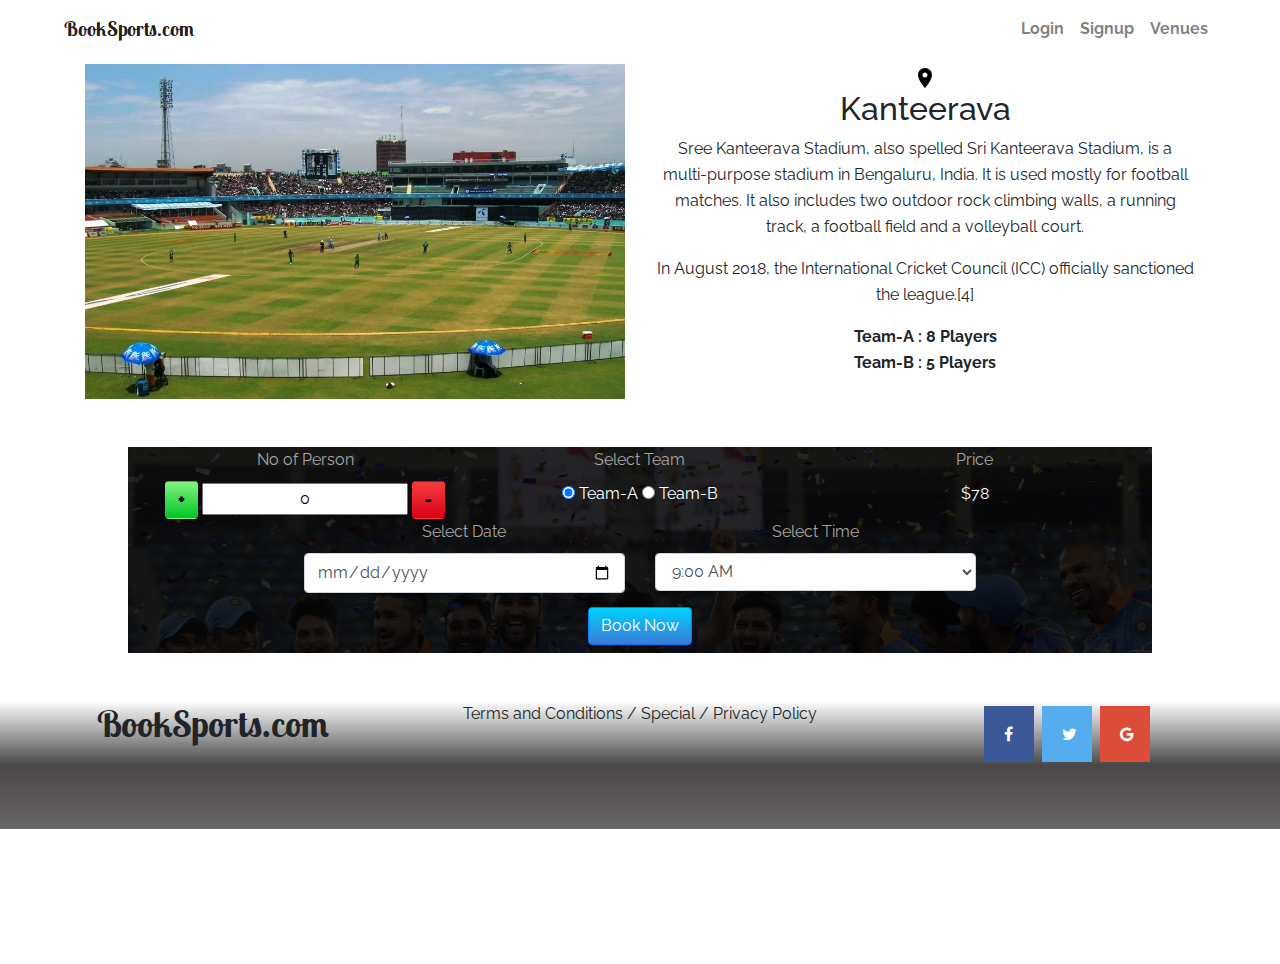
<file: bookvenue.html>
<!DOCTYPE html>
<html>
<head>
	<meta name="viewport" content="width=device-width,initial-scale=1.0">
	<link rel="stylesheet" type="text/css" href="css/bookvenue.css">
	<link rel="stylesheet" href="https://maxcdn.bootstrapcdn.com/bootstrap/4.1.3/css/bootstrap.min.css">
	<script src="https://ajax.googleapis.com/ajax/libs/jquery/3.3.1/jquery.min.js"></script>
	<script src="https://cdnjs.cloudflare.com/ajax/libs/popper.js/1.14.3/umd/popper.min.js"></script>
	<script src="https://maxcdn.bootstrapcdn.com/bootstrap/4.1.3/js/bootstrap.min.js"></script>
	<link rel="stylesheet" href="https://cdnjs.cloudflare.com/ajax/libs/font-awesome/4.7.0/css/font-awesome.min.css">
	<title>Sports Booking</title>
</head>
	<body>
		<!-- Navbar -->
		<header>
			<nav class="font-weight-bold navbar navbar-expand-lg navbar-light bg-white fixed-top">
		  		<a class=" ml-5 navbar-brand my-brand" href="home.html">BookSports.com</a>
		  		<button class="navbar-toggler my-toggler" type="button" data-toggle="collapse" data-target="#navbarSupportedContent" aria-controls="navbarSupportedContent" aria-expanded="false" aria-label="Toggle navigation">
		    	<span class="navbar-toggler-icon my-toggle-icon"></span>
		  		</button>

		  		<div class="my-nav navbar-right collapse navbar-collapse" id="navbarSupportedContent">
			    	<ul class="nav navbar-nav mr-5 ml-auto ">
				      	<li class="nav-item">
				        	<a class="nav-link " href="index.html">Login</a>
				      	</li>
				      	<li class="nav-item ">
				        	<a class="nav-link " href="signup.html">Signup</a>
				      	</li>
				      	<li class="nav-item">
				        	<a class="nav-link " href="venue.html">Venues</a>
				      	</li>				      	
			    	</ul>
			  	</div>
			</nav>
		</header>

		<!-- Main Content-->
		<section>

			<!-- Block-1-->
			<div class="container main-content">
				<div class="row">
					<div class="col-sm-6">
						<div>
							<img class="venue-img" src="img/venue.jpg">
						</div>
					</div>
					<div class="col-sm-6">
						<div class="venue-des">
							<img src="img/location.svg"><h2>Kanteerava</h2>
							<p>Sree Kanteerava Stadium, also spelled Sri Kanteerava Stadium, is a multi-purpose stadium in Bengaluru, India. It is used mostly for football matches. It also includes two outdoor rock climbing walls, a running track, a football field and a volleyball court.</p>
							<p> In August 2018, the International Cricket Council (ICC) officially sanctioned the league.[4]</p>
							<p><b>Team-A : 8 Players<br>Team-B : 5 Players</b></p>
						</div>
					</div>
				</div>
			</div>

			<div class="form-container" >
				<form action="payment.html" method="post">
					<div class="container form-child">
						<div class="form-row custom-form">
							<div class="col-sm-4">
								<div>
									<label>No of Person</label>
									<input type="button" class="btn btn-grn" value="+">
								    <input type="text" class="no-person" value="0">
								    <input type="button" class="btn btn-red" value="-">
								</div>
							</div>
							<div class="col-sm-4">
								<div>
									<label>Select Team</label>
										<input type="radio" name="optradio" checked>
										Team-A
										<input type="radio" name="optradio">
										Team-B
								</div>
							</div>
							<div class="col-sm-4">
								<label>Price</label>$78
							</div>
							<div class=" time-input container">
								<div class="row">
									<div class="col-sm-6">
										<label>Select Date</label>
										<input class="form-control" type="date">
									</div>
									<div class="col-sm-6">
										<div class="form-group">
										    <label>Select Time</label>
										    <select class="form-control" name="">
											    <option value="one">9:00 AM</option>
											    <option value="two">1:00 PM</option>
											    <option value="three">5:00 PM</option>
											    <option value="four">9:00 PM</option>
											</select>
									  	</div>
									</div>
								</div>
							</div>
						</div>
						<input class="btn btn-primary" type="submit" name="submit" value="Book Now">
					</form>				
				</div>


		</section>

		<footer>
			<div class="container-fluid footer">
				<div class="row">
					<div class="col-sm-4">
						<div>
							<p class="my-brand">BookSports.com</p>
						</div>
					</div>
					<div class="col-sm-4">
						<div>
							<p>Terms and Conditions / Special / Privacy Policy</p>
						</div>
					</div>
					<div class="col-sm-4">
						<div>
							<p><a href="#" class="fa fa-facebook"></a>
							   <a href="#" class="fa fa-twitter"></a>
							   <a href="#" class="fa fa-google"></a>
							</p>
						</div>
					</div>
				</div>
			</div>
		</footer>
		

	</body>
</html>
</file>
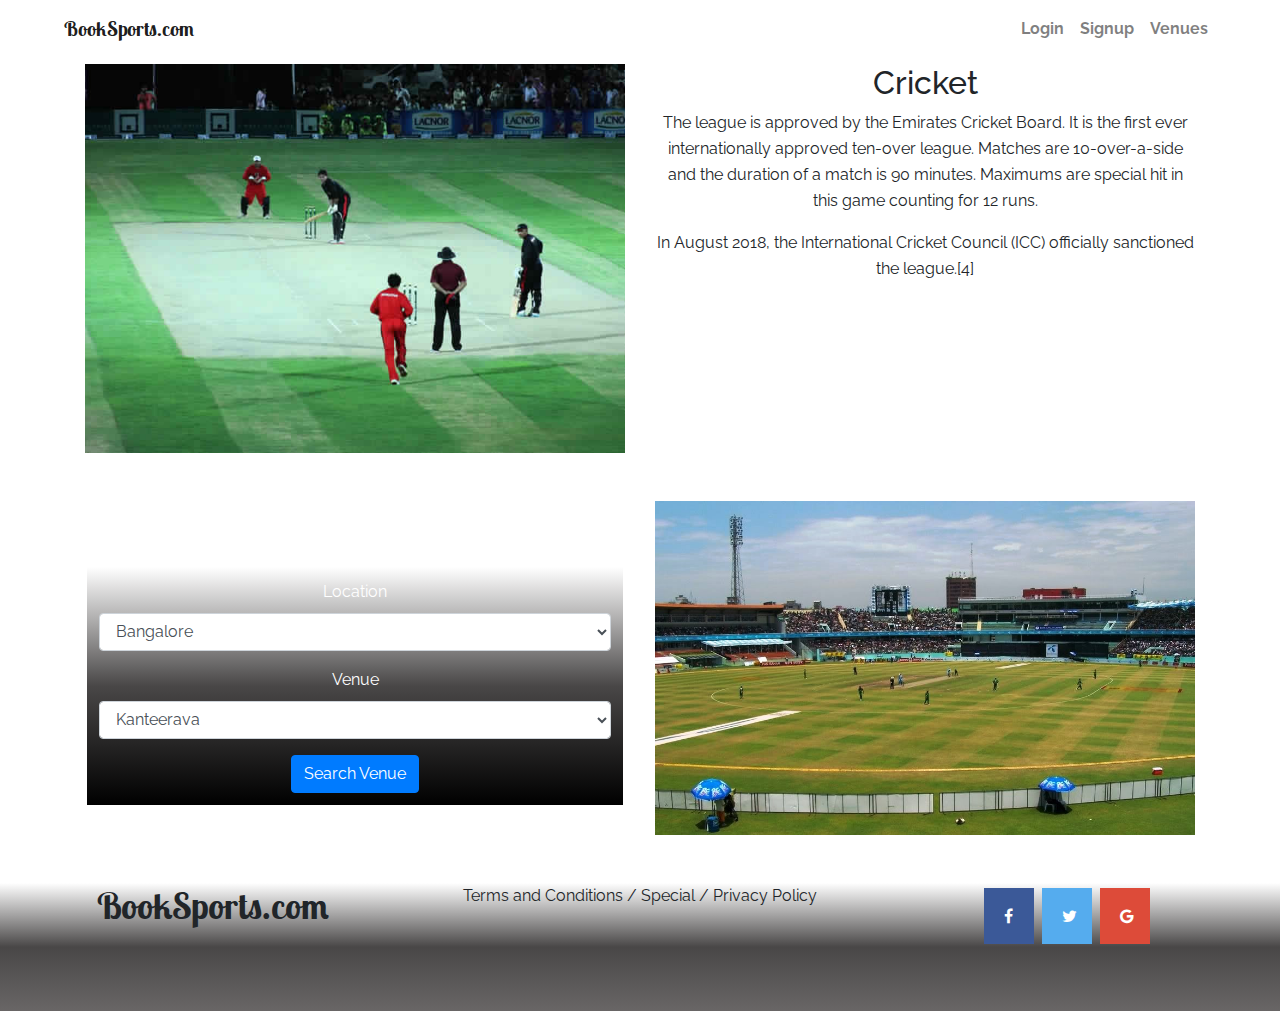
<file: venue.html>
<!DOCTYPE html>
<html>
<head>
	<meta name="viewport" content="width=device-width,initial-scale=1.0">
	<link rel="stylesheet" type="text/css" href="css/venue.css">
	<link rel="stylesheet" href="https://maxcdn.bootstrapcdn.com/bootstrap/4.1.3/css/bootstrap.min.css">
	<script src="https://ajax.googleapis.com/ajax/libs/jquery/3.3.1/jquery.min.js"></script>
	<script src="https://cdnjs.cloudflare.com/ajax/libs/popper.js/1.14.3/umd/popper.min.js"></script>
	<script src="https://maxcdn.bootstrapcdn.com/bootstrap/4.1.3/js/bootstrap.min.js"></script>
	<link rel="stylesheet" href="https://cdnjs.cloudflare.com/ajax/libs/font-awesome/4.7.0/css/font-awesome.min.css">
	<title>Sports Booking</title>
</head>
	<body>
		<!-- Navbar -->
		<header>
			<nav class="font-weight-bold navbar navbar-expand-lg navbar-light bg-white fixed-top">
		  		<a class=" ml-5 navbar-brand my-brand" href="home.html">BookSports.com</a>
		  		<button class="navbar-toggler my-toggler" type="button" data-toggle="collapse" data-target="#navbarSupportedContent" aria-controls="navbarSupportedContent" aria-expanded="false" aria-label="Toggle navigation">
		    	<span class="navbar-toggler-icon my-toggle-icon"></span>
		  		</button>

		  		<div class="my-nav navbar-right collapse navbar-collapse" id="navbarSupportedContent">
			    	<ul class="nav navbar-nav mr-5 ml-auto ">
				      	<li class="nav-item">
				        	<a class="nav-link " href="index.html">Login</a>
				      	</li>
				      	<li class="nav-item ">
				        	<a class="nav-link " href="signup.html">Signup</a>
				      	</li>
				      	<li class="nav-item">
				        	<a class="nav-link " href="venue.html">Venues</a>
				      	</li>				      	
			    	</ul>
			  	</div>
			</nav>
		</header>

		<!-- Main Content-->
		<section>

			<!-- Block-1-->
			<div class="container main-content">
				<div class="row">
					<div class="col-sm-6">
						<div>
							<img class="sports-img" src="img/cricket.jpg">
						</div>
					</div>
					<div class="col-sm-6">
						<div class="sports-des">
							<h2>Cricket</h2>
							<p>The league is approved by the Emirates Cricket Board. It is the first ever internationally approved ten-over league. Matches are 10-over-a-side and the duration of a match is 90 minutes. Maximums are special hit in this game counting for 12 runs.</p>
							<p> In August 2018, the International Cricket Council (ICC) officially sanctioned the league.[4]</p>
						</div>
					</div>
				</div>
			</div>

			<div class="venue-selector container">
				<div class="row">
					<div class="col-sm-6" >
						<div class="form-container">
							<form action="bookvenue.html" method="post">
								<div class="form-group">
								    <label >Location</label>
								    <select class="form-control" name="">
									    <option value="one">Bangalore</option>
									    <option value="two">Kochi</option>
									    <option value="three">Chennai</option>
									    <option value="four">Hyderabad</option>
									</select>
								</div>
							    <div class="form-group">
								    <label>Venue</label>
								    <select class="form-control" name="">
									    <option value="one">Kanteerava</option>
									    <option value="two">Chinnaswamy</option>
									    <option value="three">Bangalore Stadium</option>
									    <option value="four">Specbee</option>
									</select>
							  	</div> 
								<button type="submit" class="btn btn-primary">Search Venue</button>
							</form>
						</div>
					</div>
					<div class="col-sm-6">
						<div>
							<img class="venue-img" src="img/venue.jpg">
						</div>
					</div>
				</div>
			</div>		

		</section>

		<footer>
			<div class="container-fluid footer">
				<div class="row">
					<div class="col-sm-4">
						<div>
							<p class="my-brand">BookSports.com</p>
						</div>
					</div>
					<div class="col-sm-4">
						<div>
							<p>Terms and Conditions / Special / Privacy Policy</p>
						</div>
					</div>
					<div class="col-sm-4">
						<div>
							<p><a href="#" class="fa fa-facebook"></a>
							   <a href="#" class="fa fa-twitter"></a>
							   <a href="#" class="fa fa-google"></a>
							</p>
						</div>
					</div>
				</div>
			</div>
		</footer>
		

	</body>
</html>
</file>
<file: css/bookvenue.css>
@import url(https://fonts.googleapis.com/css?family=Raleway:400,100,200,300);
@import url(http://fonts.googleapis.com/css?family=Berkshire+Swash);
@import url(http://fonts.googleapis.com/css?family=Lobster+Two);

*{
  box-sizing: border-box;
}
html, body{
    font: 16px/26px "Raleway", sans-serif !important;
    font-weight: bold;
    height: 100%;
    max-width: 100%;
}

/*html body{
    font: 16px/26px 'Berkshire Swash', Helvetica, sans-serif;
    font-weight: bold;
    color: #000 !important;
}*/

/* --Navbar-- */
.my-brand {
  font: 400 36px/1.3 'Lobster Two', Helvetica, sans-serif;
  font-weight: bold;
 
}

.my-toggle-icon{
	background-image: url(../img/threelines.png) !important;
	width: 35px !important;
}

.my-toggler{
	border-color:#fff !important;
}

.my-nav a:hover{
  border-bottom: 3px solid;
}

/* --Main Content-- */
.main-content{
  margin-top: 64px;
}


.venue-img{
  max-width: 100%;
}

.venue-des{
  text-align: center;
}

.form-container{
  margin-top: 48px;

}
.form-child{
  width: 80% !important;
  text-align: center;
  background:url('../img/team-india.jpg');
  background-size: cover;
  padding-bottom: 8px;
  color: white;
}

.time-input{
  width: 70% !important;
}

.btn-red{
  background: linear-gradient(#f63d3c, #da0016) !important;
  font-weight: 900 !important;
}

.btn-grn{
  background: linear-gradient(#82f57f, #00c426) !important;
  font-weight: 900 !important;
}

.btn-primary{
  background: linear-gradient(#00d2ff, #3a7bd5) !important;
}

.no-person { 
    text-align: center; 
}

label{
  display: block!important;
  color: #a7a4a4;
}


/* --Footer-- */
.footer{
  margin-top: 48px;
  text-align: center;
  min-height: 128px;
  background:linear-gradient(transparent,#494747,#696666);
}

.fa {
  padding: 20px;
  font-size: 30px;
  width: 50px;
  text-align: center;
  text-decoration: none;
  margin: 5px 2px;
}

.fa-facebook {
  background: #3B5998;
  color: white;
}

.fa-twitter {
  background: #55ACEE;
  color: white;
}

.fa-google {
  background: #dd4b39;
  color: white;
}
</file>
<file: css/venue.css>
@import url(https://fonts.googleapis.com/css?family=Raleway:400,100,200,300);
@import url(http://fonts.googleapis.com/css?family=Berkshire+Swash);
@import url(http://fonts.googleapis.com/css?family=Lobster+Two);

*{
  box-sizing: border-box;
}
html, body{
    font: 16px/26px "Raleway", sans-serif !important;
    font-weight: bold;
    height: 100%;
    max-width: 100%;
}

/*html body{
    font: 16px/26px 'Berkshire Swash', Helvetica, sans-serif;
    font-weight: bold;
    color: #000 !important;
}*/

/* --Navbar-- */
.my-brand {
  font: 400 36px/1.3 'Lobster Two', Helvetica, sans-serif;
  font-weight: bold;
 
}

.my-toggle-icon{
	background-image: url(../img/threelines.png) !important;
	width: 35px !important;
}

.my-toggler{
	border-color:#fff !important;
}

.my-nav a:hover{
  border-bottom: 3px solid;
}


/* --Main Content-- */
.main-content{
  margin-top: 64px;
}

.venue-selector{
  margin-top: 48px;
}

.sports-img{
  max-width: 100%;
}

.sports-des{
  text-align: center;
}

.venue-img{
  max-width: 100%;
}


/* --Footer-- */
.footer{
  margin-top: 48px;
  text-align: center;
  min-height: 128px;
  background:linear-gradient(transparent,#494747,#696666);
}

.fa {
  padding: 20px;
  font-size: 30px;
  width: 50px;
  text-align: center;
  text-decoration: none;
  margin: 5px 2px;
}

.fa-facebook {
  background: #3B5998;
  color: white;
}

.fa-twitter {
  background: #55ACEE;
  color: white;
}

.fa-google {
  background: #dd4b39;
  color: white;
}

.form-container{
  margin-top: 64px;
  border:2px solid;
  padding: 96px;
  text-align: center;
  background:linear-gradient(transparent,#494747,#000);
  padding: 12px;
  color: white;
}
</file>
